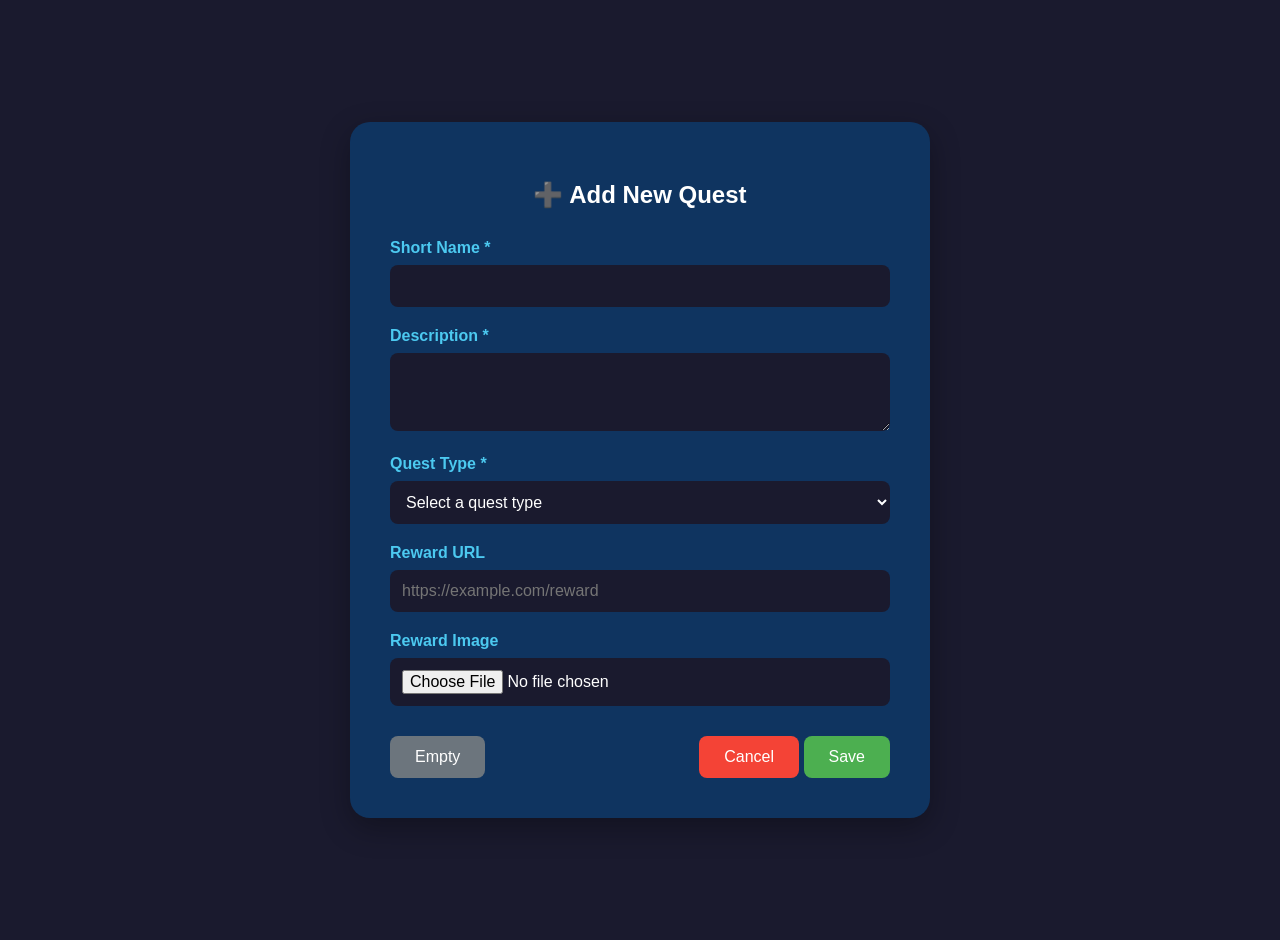
<file: templates/add_quest.html>
<!DOCTYPE html>
<html lang="en">
<head>
    <meta charset="UTF-8">
    <meta name="viewport" content="width=device-width, initial-scale=1.0">
    <title>Add New Quest</title>
    <style>
        body {
            display: flex;
            justify-content: center;
            align-items: center;
            min-height: 100vh;
            margin: 0;
            background-color: #1a1a2e;
            font-family: Arial, sans-serif;
            padding: 20px;
        }
        
        .quest-form-container {
            background-color: #0f3460;
            border-radius: 20px;
            padding: 40px;
            width: 500px;
            box-shadow: 0 10px 30px rgba(0, 0, 0, 0.3);
        }
        
        .quest-form-container h2 {
            color: white;
            text-align: center;
            margin-bottom: 30px;
        }
        
        .form-group {
            margin-bottom: 20px;
        }
        
        .form-group label {
            display: block;
            color: #4cc9f0;
            margin-bottom: 8px;
            font-weight: bold;
        }
        
        .form-group input,
        .form-group textarea,
        .form-group select {
            width: 100%;
            padding: 12px;
            border: none;
            border-radius: 8px;
            background: #1a1a2e;
            color: white;
            font-size: 1rem;
            box-sizing: border-box;
        }
        
        .form-group input:focus,
        .form-group textarea:focus,
        .form-group select:focus {
            outline: 2px solid #4cc9f0;
        }
        
        .conditional-fields {
            background: rgba(76, 201, 240, 0.1);
            border-radius: 10px;
            padding: 15px;
            margin-top: 15px;
        }
        
        .form-actions {
            display: flex;
            justify-content: space-between;
            margin-top: 30px;
        }
        
        .btn {
            padding: 12px 25px;
            font-size: 1rem;
            border: none;
            border-radius: 8px;
            cursor: pointer;
            transition: background-color 0.3s;
        }
        
        .btn-save {
            background-color: #4CAF50;
            color: white;
        }
        
        .btn-empty {
            background-color: #6c757d;
            color: white;
        }
        
        .btn-cancel {
            background-color: #F44336;
            color: white;
        }
        
        .error-message {
            color: #f72585;
            font-size: 0.9rem;
            margin-top: 5px;
            display: none;
        }
    </style>
</head>
<body>
    <div class="quest-form-container">
        <h2>➕ Add New Quest</h2>
        <form id="quest-form">
            <div class="form-group">
                <label for="short-name">Short Name *</label>
                <input type="text" id="short-name" name="short_name" required>
                <div class="error-message" id="short-name-error">Short name is required</div>
            </div>
            
            <div class="form-group">
                <label for="description">Description *</label>
                <textarea id="description" name="description" rows="3" required></textarea>
                <div class="error-message" id="description-error">Description is required</div>
            </div>
            
            <div class="form-group">
                <label for="quest-type">Quest Type *</label>
                <select id="quest-type" name="quest_type" required>
                    <option value="">Select a quest type</option>
                    <option value="stack">Stack</option>
                    <option value="duration">Duration</option>
                    <option value="complete">Complete</option>
                </select>
                <div class="error-message" id="quest-type-error">Quest type is required</div>
            </div>
            
            <div class="conditional-fields" id="stack-fields" style="display: none;">
                <div class="form-group">
                    <label for="duration-days">Duration (days) *</label>
                    <input type="number" id="duration-days" name="duration_days" min="1" value="7">
                </div>
                
                <div class="form-group">
                    <label for="min-time">Minimum Time Per Day (minutes) *</label>
                    <input type="number" id="min-time" name="min_time" min="15" value="15" step="15">
                </div>
            </div>
            
            <div class="conditional-fields" id="duration-fields" style="display: none;">
                <div class="form-group">
                    <label for="total-hours">Total Duration (hours) *</label>
                    <input type="number" id="total-hours" name="total_hours" min="0.5" step="0.5" value="1">
                </div>
            </div>
            
            <div class="conditional-fields" id="complete-fields" style="display: none;">
                <div class="form-group">
                    <label for="result">Expected Result *</label>
                    <textarea id="result" name="result" rows="2"></textarea>
                </div>
            </div>
            
            <div class="form-group">
                <label for="reward-url">Reward URL</label>
                <input type="url" id="reward-url" name="reward_url" placeholder="https://example.com/reward">
            </div>
            
            <div class="form-group">
                <label for="reward-image">Reward Image</label>
                <input type="file" id="reward-image" name="reward_image" accept="image/*">
            </div>
            
            <div class="form-actions">
                <button type="button" class="btn btn-empty" id="btn-empty">Empty</button>
                <div>
                    <button type="button" class="btn btn-cancel" id="btn-cancel">Cancel</button>
                    <button type="submit" class="btn btn-save" id="btn-save">Save</button>
                </div>
            </div>
        </form>
    </div>

    <script>
        // Show/hide conditional fields based on quest type
        const questTypeSelect = document.getElementById('quest-type');
        const stackFields = document.getElementById('stack-fields');
        const durationFields = document.getElementById('duration-fields');
        const completeFields = document.getElementById('complete-fields');
        
        // Submit quest function
        async function submitQuest() {
            const formData = new FormData(document.getElementById('quest-form'));
            const questData = {
                short_name: formData.get('short_name'),
                description: formData.get('description'),
                quest_type: formData.get('quest_type')
            };
            
            // Add type-specific fields
            if (questData.quest_type === 'stack') {
                questData.stack_duration_days = parseInt(formData.get('duration_days')) || 7;
                questData.stack_min_time_per_day = parseInt(formData.get('min_time')) || 15;
            } else if (questData.quest_type === 'duration') {
                questData.duration_hours = parseFloat(formData.get('total_hours')) || 1;
            } else if (questData.quest_type === 'complete') {
                questData.complete_result = formData.get('result') || '';
            }
            
            // Add reward URL if provided
            if (formData.get('reward_url')) {
                questData.reward_url = formData.get('reward_url');
            }
            
            try {
                const response = await fetch('/api/quests', {
                    method: 'POST',
                    headers: {
                        'Content-Type': 'application/json'
                    },
                    body: JSON.stringify(questData)
                });
                
                const result = await response.json();
                
                if (result.success) {
                    alert('Quest saved successfully! 🎉');
                    window.location.href = '/'; // Redirect to main page
                } else {
                    alert('Error saving quest: ' + (result.error || 'Unknown error'));
                }
            } catch (error) {
                console.error('Error submitting quest:', error);
                alert('Error submitting quest. Please try again.');
            }
        }
        
        questTypeSelect.addEventListener('change', function() {
            stackFields.style.display = 'none';
            durationFields.style.display = 'none';
            completeFields.style.display = 'none';
            
            if (this.value === 'stack') {
                stackFields.style.display = 'block';
            } else if (this.value === 'duration') {
                durationFields.style.display = 'block';
            } else if (this.value === 'complete') {
                completeFields.style.display = 'block';
            }
        });
        
        // Form validation
        const form = document.getElementById('quest-form');
        const errorMessages = document.querySelectorAll('.error-message');
        
        form.addEventListener('submit', function(e) {
            e.preventDefault();
            
            // Reset error messages
            errorMessages.forEach(msg => msg.style.display = 'none');
            
            // Validate required fields
            let isValid = true;
            
            if (!document.getElementById('short-name').value) {
                document.getElementById('short-name-error').style.display = 'block';
                isValid = false;
            }
            
            if (!document.getElementById('description').value) {
                document.getElementById('description-error').style.display = 'block';
                isValid = false;
            }
            
            if (!questTypeSelect.value) {
                document.getElementById('quest-type-error').style.display = 'block';
                isValid = false;
            }
            
            // Validate conditional fields
            if (questTypeSelect.value === 'stack') {
                if (!document.getElementById('duration-days').value || 
                    !document.getElementById('min-time').value) {
                    isValid = false;
                }
            } else if (questTypeSelect.value === 'duration') {
                if (!document.getElementById('total-hours').value) {
                    isValid = false;
                }
            } else if (questTypeSelect.value === 'complete') {
                if (!document.getElementById('result').value) {
                    isValid = false;
                }
            }
            
            if (isValid) {
                // Form is valid, submit to server
                submitQuest();
            }
        });
        
        // Empty button
        document.getElementById('btn-empty').addEventListener('click', function() {
            form.reset();
            stackFields.style.display = 'none';
            durationFields.style.display = 'none';
            completeFields.style.display = 'none';
            errorMessages.forEach(msg => msg.style.display = 'none');
        });
        
        // Cancel button
        document.getElementById('btn-cancel').addEventListener('click', function() {
            if (confirm('Are you sure you want to cancel? All changes will be lost.')) {
                window.location.href = '/';
            }
        });
    </script>
</body>
</html>
</file>
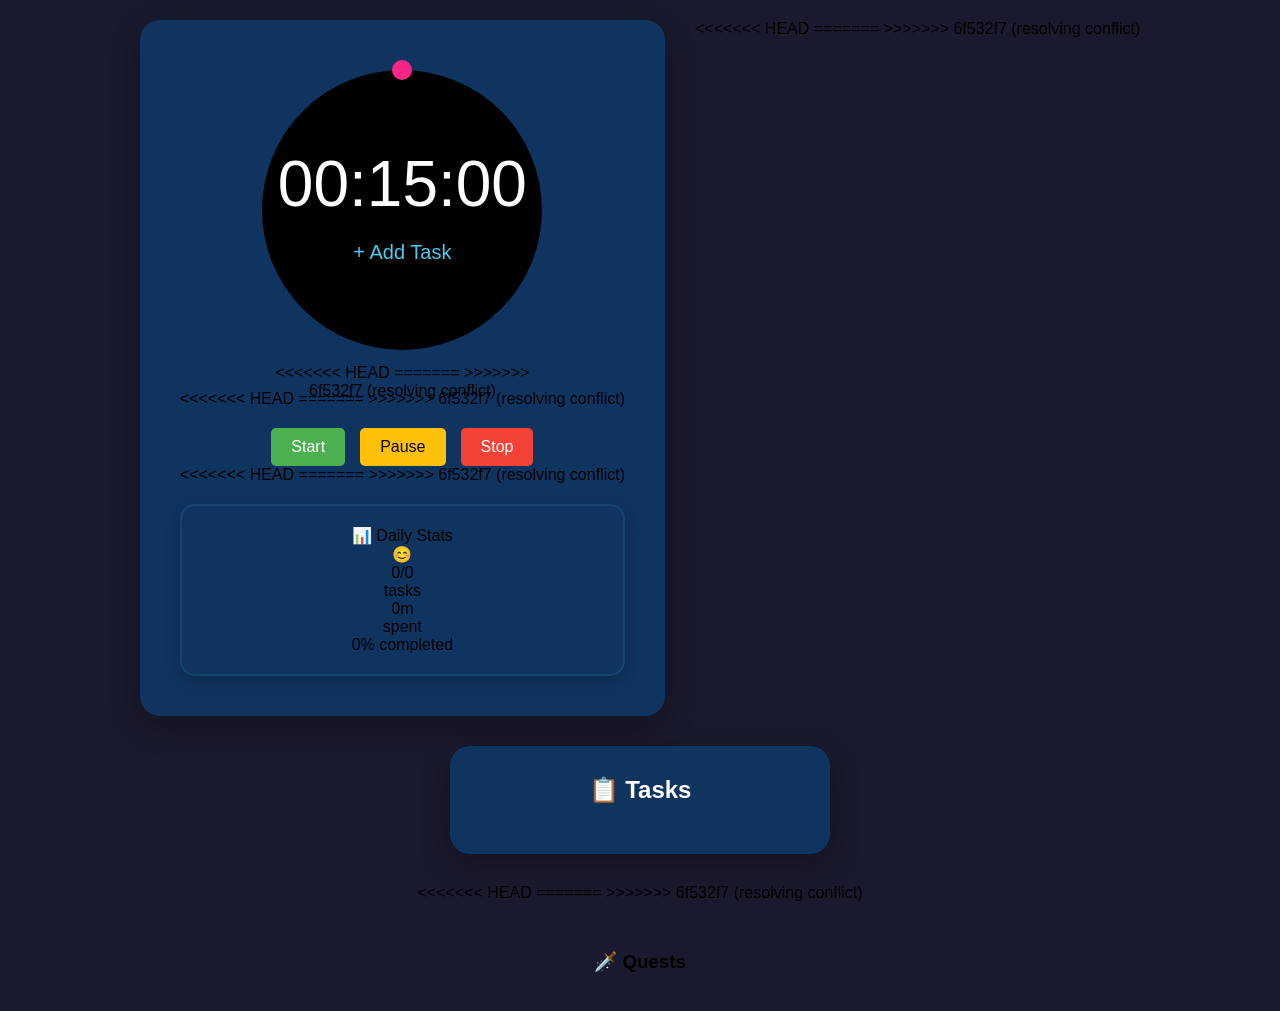
<file: templates/countdown.html>
<!DOCTYPE html>
<html lang="en">
<head>
    <meta charset="UTF-8">
    <meta name="viewport" content="width=device-width, initial-scale=1.0">
    <title>Smart Wish Tracker</title>
    <style>
        body {
            display: flex;
            justify-content: center;
            align-items: center;
            min-height: 100vh;
            margin: 0;
            background-color: #1a1a2e;
            font-family: Arial, sans-serif;
            padding: 20px;
<<<<<<< HEAD
=======
        }
        
        .main-container {
            display: flex;
            flex-direction: column;
            align-items: center;
            gap: 30px;
            width: 100%;
            max-width: 1200px;
        }
        
        .top-row {
            display: flex;
            justify-content: center;
            align-items: flex-start;
            gap: 30px;
            flex-wrap: wrap;
            width: 100%;
        }
        
        .timer-section {
            display: flex;
            flex-direction: column;
            align-items: center;
>>>>>>> 6f532f7 (resolving conflict)
        }

        .main-container {
            display: flex;
            flex-direction: column;
            align-items: center;
            gap: 30px;
            width: 100%;
            max-width: 1200px;
        }

        .top-row {
            display: flex;
            justify-content: center;
            align-items: flex-start;
            gap: 30px;
            flex-wrap: wrap;
            width: 100%;
        }

        .timer-section {
            display: flex;
            flex-direction: column;
            align-items: center;
        }

        .timer-container {
            text-align: center;
            background-color: #0f3460;
            padding: 40px;
            border-radius: 20px;
            box-shadow: 0 10px 30px rgba(0, 0, 0, 0.3);
            display: flex;
            flex-direction: column;
            justify-content: space-between;
            min-height: 487px;
<<<<<<< HEAD
=======
        }
        
        .task-panel {
            background-color: #0f3460;
            padding: 30px;
            border-radius: 20px;
            width: 320px;
            box-shadow: 0 10px 30px rgba(0, 0, 0, 0.3);
        }
        
        .task-panel h3 {
            color: white;
            margin: 0 0 20px 0;
            font-size: 1.5rem;
            text-align: center;
>>>>>>> 6f532f7 (resolving conflict)
        }

        .task-panel {
            background-color: #0f3460;
            padding: 30px;
            border-radius: 20px;
            width: 320px;
            box-shadow: 0 10px 30px rgba(0, 0, 0, 0.3);
        }

        .task-panel h3 {
            color: white;
            margin: 0 0 20px 0;
            font-size: 1.5rem;
            text-align: center;
        }

        .clock {
            font-size: 4rem;
            color: white;
            margin-bottom: 10px;
            cursor: pointer;
        }

        .task-container {
            position: relative;
            margin: 10px 0;
        }

        .task-name {
            font-size: 1.25rem;
            color: white;
            cursor: pointer;
        }

        .add-task {
            font-size: 1.25rem;
            color: #4cc9f0;
            cursor: pointer;
        }

        .controls {
            display: flex;
            justify-content: center;
            gap: 15px;
            margin-top: 20px;
        }

        button {
            padding: 10px 20px;
            font-size: 1rem;
            border: none;
            border-radius: 5px;
            cursor: pointer;
            transition: background-color 0.3s;
        }

        #start-btn {
            background-color: #4CAF50;
            color: white;
        }

        #pause-btn {
            background-color: #FFC107;
            color: black;
        }

        #stop-btn {
            background-color: #F44336;
            color: white;
        }

        .progress-container {
            position: relative;
            width: 300px;
            height: 300px;
            margin: 0 auto 30px;
        }

        .circle-content {
            position: absolute;
            top: 0;
            left: 0;
            width: 100%;
            height: 100%;
            display: flex;
            flex-direction: column;
            justify-content: center;
            align-items: center;
            text-align: center;
        }
<<<<<<< HEAD

=======
        
>>>>>>> 6f532f7 (resolving conflict)
        .progress-circle {
            fill: none;
            stroke: rgba(76, 201, 240, 0.3);
            stroke-width: 8;
            stroke-dasharray: 879.2;
            stroke-dashoffset: 0;
        }

        .progress-arc {
            fill: none;
            stroke: #4cc9f0;
            stroke-width: 8;
            stroke-dasharray: 879.2;
            stroke-dashoffset: 879.2;
            transform: rotate(-90deg);
            transform-origin: center;
        }

        .progress-point {
            fill: #f72585;
            r: 10;
            transition: transform 0.5s linear;
        }
<<<<<<< HEAD

=======
        
>>>>>>> 6f532f7 (resolving conflict)
        /* Task Panel Styles */
        .task-slots {
            display: flex;
            flex-direction: column;
            gap: 10px;
            flex: 1;
        }
<<<<<<< HEAD

=======
        
>>>>>>> 6f532f7 (resolving conflict)
        .task-slot {
            background: rgba(76, 201, 240, 0.1);
            border: 2px dashed #4cc9f0;
            border-radius: 10px;
            padding: 15px;
            transition: all 0.3s ease;
            min-height: 50px;
            display: flex;
            align-items: center;
            justify-content: space-between;
        }
<<<<<<< HEAD

=======
        
>>>>>>> 6f532f7 (resolving conflict)
        .task-slot.filled {
            background: rgba(76, 201, 240, 0.2);
            border: 2px solid #4cc9f0;
        }
<<<<<<< HEAD

=======
        
>>>>>>> 6f532f7 (resolving conflict)
        .task-slot.empty {
            justify-content: center;
            cursor: pointer;
        }
<<<<<<< HEAD

        .task-slot.empty:hover {
            background: rgba(76, 201, 240, 0.2);
        }

=======
        
        .task-slot.empty:hover {
            background: rgba(76, 201, 240, 0.2);
        }
        
>>>>>>> 6f532f7 (resolving conflict)
        .task-content {
            display: flex;
            align-items: center;
            justify-content: space-between;
            width: 100%;
        }
<<<<<<< HEAD

=======
        
>>>>>>> 6f532f7 (resolving conflict)
        .task-text {
            color: white;
            font-size: 1rem;
            flex: 1;
            text-align: left;
        }
<<<<<<< HEAD

=======
        
>>>>>>> 6f532f7 (resolving conflict)
        .task-actions {
            display: flex;
            gap: 5px;
        }
<<<<<<< HEAD

=======
        
>>>>>>> 6f532f7 (resolving conflict)
        .task-actions button {
            background: none;
            border: none;
            font-size: 1.2rem;
            cursor: pointer;
            padding: 5px;
            border-radius: 3px;
            transition: background 0.2s;
        }
<<<<<<< HEAD

        .task-actions button:hover {
            background: rgba(76, 201, 240, 0.3);
        }

=======
        
        .task-actions button:hover {
            background: rgba(76, 201, 240, 0.3);
        }
        
>>>>>>> 6f532f7 (resolving conflict)
        .add-task-slot {
            display: flex;
            align-items: center;
            justify-content: center;
            gap: 8px;
            color: #4cc9f0;
            font-size: 1rem;
        }
<<<<<<< HEAD

        .add-icon {
            font-size: 1.2rem;
        }

=======
        
        .add-icon {
            font-size: 1.2rem;
        }
        
>>>>>>> 6f532f7 (resolving conflict)
        /* Input Styles */
        .task-input-container {
            position: relative;
            width: 100%;
        }
<<<<<<< HEAD

=======
        
>>>>>>> 6f532f7 (resolving conflict)
        .task-input {
            width: 100%;
            padding: 10px;
            border: none;
            border-radius: 5px;
            background: #1a1a2e;
            color: white;
            font-size: 1rem;
            box-sizing: border-box;
        }
<<<<<<< HEAD

        .task-input:focus {
            outline: 2px solid #4cc9f0;
        }

=======
        
        .task-input:focus {
            outline: 2px solid #4cc9f0;
        }
        
>>>>>>> 6f532f7 (resolving conflict)
        .autocomplete-dropdown {
            position: absolute;
            top: 100%;
            left: 0;
            right: 0;
            background: #0f3460;
            border: 1px solid #4cc9f0;
            border-radius: 5px;
            max-height: 150px;
            overflow-y: auto;
            z-index: 1000;
            display: none;
        }
<<<<<<< HEAD

=======
        
>>>>>>> 6f532f7 (resolving conflict)
        .autocomplete-item {
            padding: 10px;
            cursor: pointer;
            color: white;
            border-bottom: 1px solid rgba(76, 201, 240, 0.2);
        }
<<<<<<< HEAD

        .autocomplete-item:last-child {
            border-bottom: none;
        }

=======
        
        .autocomplete-item:last-child {
            border-bottom: none;
        }
        
>>>>>>> 6f532f7 (resolving conflict)
        .autocomplete-item:hover,
        .autocomplete-item.selected {
            background: rgba(76, 201, 240, 0.3);
        }
<<<<<<< HEAD

=======
        
>>>>>>> 6f532f7 (resolving conflict)
        .input-actions {
            display: flex;
            gap: 10px;
            margin-top: 10px;
        }
<<<<<<< HEAD

=======
        
>>>>>>> 6f532f7 (resolving conflict)
        .input-actions button {
            padding: 8px 15px;
            font-size: 0.9rem;
        }
<<<<<<< HEAD

=======
        
>>>>>>> 6f532f7 (resolving conflict)
        .save-btn {
            background-color: #4CAF50;
            color: white;
        }
<<<<<<< HEAD

=======
        
>>>>>>> 6f532f7 (resolving conflict)
        .cancel-btn {
            background-color: #6c757d;
            color: white;
        }
<<<<<<< HEAD

=======
        
>>>>>>> 6f532f7 (resolving conflict)
        /* Task Statistics Styles */
        .task-stats {
            margin: 5px 0;
            font-size: 0.8em;
        }
<<<<<<< HEAD

=======
        
>>>>>>> 6f532f7 (resolving conflict)
        .stats-line {
            display: flex;
            justify-content: space-between;
            color: #666;
        }
<<<<<<< HEAD

        .success-rate, .total-time {
            font-weight: 500;
        }

        .success-rate {
            color: #28a745;
        }

        .total-time {
            color: #6f42c1;
        }

=======
        
        .success-rate, .total-time {
            font-weight: 500;
        }
        
        .success-rate {
            color: #28a745;
        }
        
        .total-time {
            color: #6f42c1;
        }
        
>>>>>>> 6f532f7 (resolving conflict)
        /* Statistics Modal Styles */
        .stats-modal {
            position: fixed;
            top: 0;
            left: 0;
            width: 100%;
            height: 100%;
            background-color: rgba(0, 0, 0, 0.8);
            display: flex;
            justify-content: center;
            align-items: center;
            z-index: 1000;
        }
<<<<<<< HEAD

=======
        
>>>>>>> 6f532f7 (resolving conflict)
        .stats-modal-content {
            background: #2a2a2e;
            border-radius: 15px;
            width: 90%;
            max-width: 600px;
            max-height: 80vh;
            overflow-y: auto;
            box-shadow: 0 10px 30px rgba(0, 0, 0, 0.5);
        }
<<<<<<< HEAD

=======
        
>>>>>>> 6f532f7 (resolving conflict)
        .stats-modal-header {
            display: flex;
            justify-content: space-between;
            align-items: center;
            padding: 20px;
            border-bottom: 1px solid #444;
        }
<<<<<<< HEAD

=======
        
>>>>>>> 6f532f7 (resolving conflict)
        .stats-modal-header h2 {
            margin: 0;
            color: #fff;
            font-size: 1.5em;
        }
<<<<<<< HEAD

=======
        
>>>>>>> 6f532f7 (resolving conflict)
        .modal-close {
            background: none;
            border: none;
            color: #fff;
            font-size: 2em;
            cursor: pointer;
            padding: 0;
            width: 30px;
            height: 30px;
            display: flex;
            align-items: center;
            justify-content: center;
        }
<<<<<<< HEAD

        .modal-close:hover {
            color: #dc3545;
        }

        .stats-modal-body {
            padding: 20px;
        }

=======
        
        .modal-close:hover {
            color: #dc3545;
        }
        
        .stats-modal-body {
            padding: 20px;
        }
        
>>>>>>> 6f532f7 (resolving conflict)
        .stats-overview {
            display: grid;
            grid-template-columns: repeat(auto-fit, minmax(100px, 1fr));
            gap: 15px;
            margin-bottom: 30px;
        }
<<<<<<< HEAD

=======
        
>>>>>>> 6f532f7 (resolving conflict)
        .stat-card {
            background: #3a3a3e;
            border-radius: 10px;
            padding: 15px;
            text-align: center;
            border: 1px solid #444;
        }
<<<<<<< HEAD

=======
        
>>>>>>> 6f532f7 (resolving conflict)
        .stat-value {
            font-size: 1.5em;
            font-weight: bold;
            color: #fff;
            margin-bottom: 5px;
        }
<<<<<<< HEAD

=======
        
>>>>>>> 6f532f7 (resolving conflict)
        .stat-label {
            color: #888;
            font-size: 0.9em;
        }
<<<<<<< HEAD

=======
        
>>>>>>> 6f532f7 (resolving conflict)
        .recent-sessions h3 {
            color: #fff;
            margin-bottom: 15px;
            font-size: 1.2em;
        }
<<<<<<< HEAD

=======
        
>>>>>>> 6f532f7 (resolving conflict)
        .session-list {
            max-height: 200px;
            overflow-y: auto;
        }
<<<<<<< HEAD

=======
        
>>>>>>> 6f532f7 (resolving conflict)
        .session-item {
            display: flex;
            justify-content: space-between;
            align-items: center;
            padding: 10px;
            margin-bottom: 8px;
            background: #3a3a3e;
            border-radius: 8px;
            border-left: 4px solid #666;
        }
<<<<<<< HEAD

        .session-item.completed {
            border-left-color: #28a745;
        }

        .session-item.stopped {
            border-left-color: #dc3545;
        }

=======
        
        .session-item.completed {
            border-left-color: #28a745;
        }
        
        .session-item.stopped {
            border-left-color: #dc3545;
        }
        
>>>>>>> 6f532f7 (resolving conflict)
        .session-info {
            display: flex;
            align-items: center;
            gap: 10px;
        }
<<<<<<< HEAD

        .session-status {
            font-size: 1.2em;
        }

=======
        
        .session-status {
            font-size: 1.2em;
        }
        
>>>>>>> 6f532f7 (resolving conflict)
        .session-date, .session-time {
            color: #888;
            font-size: 0.9em;
        }
<<<<<<< HEAD

=======
        
>>>>>>> 6f532f7 (resolving conflict)
        .session-duration {
            font-weight: bold;
            color: #fff;
        }
<<<<<<< HEAD

=======
        
>>>>>>> 6f532f7 (resolving conflict)
        .stats-actions {
            margin-top: 20px;
            display: flex;
            gap: 10px;
            justify-content: center;
        }
<<<<<<< HEAD

=======
        
>>>>>>> 6f532f7 (resolving conflict)
        .stats-actions button {
            background: #6f42c1;
            color: white;
            border: none;
            padding: 10px 20px;
            border-radius: 8px;
            cursor: pointer;
            font-size: 0.9em;
        }
<<<<<<< HEAD

        .stats-actions button:hover {
            background: #5a2d91;
        }

        .stats-actions button:last-child {
            background: #dc3545;
        }

=======
        
        .stats-actions button:hover {
            background: #5a2d91;
        }
        
        .stats-actions button:last-child {
            background: #dc3545;
        }
        
>>>>>>> 6f532f7 (resolving conflict)
        .stats-actions button:last-child:hover {
            background: #c82333;
        }

        /* Daily Statistics Styles */
        .daily-stats-container {
            background-color: #0f3460;
            border-radius: 15px;
            padding: 20px;
            margin-top: 20px;
            box-shadow: 0 5px 15px rgba(0, 0, 0, 0.2);
            border: 2px solid rgba(76, 201, 240, 0.1);
        }
<<<<<<< HEAD

=======
        
>>>>>>> 6f532f7 (resolving conflict)
        .daily-stats-header {
            color: white;
            font-size: 0.9em;
            margin-bottom: 15px;
            text-align: center;
            font-weight: 500;
        }
<<<<<<< HEAD

=======
        
>>>>>>> 6f532f7 (resolving conflict)
        .daily-stats-grid {
            display: grid;
            grid-template-columns: 1fr 1fr 1fr;
            gap: 15px;
            margin-bottom: 15px;
            text-align: center;
        }
<<<<<<< HEAD

=======
        
>>>>>>> 6f532f7 (resolving conflict)
        .mood-indicator {
            font-size: 1.8em;
            display: flex;
            align-items: center;
            justify-content: center;
            transition: transform 0.3s ease;
        }
<<<<<<< HEAD

        .mood-indicator:hover {
            transform: scale(1.1);
        }

=======
        
        .mood-indicator:hover {
            transform: scale(1.1);
        }
        
>>>>>>> 6f532f7 (resolving conflict)
        .tasks-metric, .time-metric {
            display: flex;
            flex-direction: column;
            align-items: center;
            gap: 4px;
        }
<<<<<<< HEAD

=======
        
>>>>>>> 6f532f7 (resolving conflict)
        .metric-value {
            color: white;
            font-size: 1.1em;
            font-weight: bold;
            line-height: 1;
        }
<<<<<<< HEAD

=======
        
>>>>>>> 6f532f7 (resolving conflict)
        .metric-label {
            color: #4cc9f0;
            font-size: 0.8em;
            text-transform: lowercase;
        }
<<<<<<< HEAD

=======
        
>>>>>>> 6f532f7 (resolving conflict)
        .completion-bar {
            text-align: center;
            padding: 8px;
            background: rgba(76, 201, 240, 0.1);
            border-radius: 8px;
            border: 1px solid rgba(76, 201, 240, 0.2);
        }
<<<<<<< HEAD

=======
        
>>>>>>> 6f532f7 (resolving conflict)
        .completion-bar span {
            color: white;
            font-size: 0.85em;
            font-weight: 500;
        }
<<<<<<< HEAD

=======
        
>>>>>>> 6f532f7 (resolving conflict)
        /* Completion percentage color coding */
        .completion-bar.high-completion span {
            color: #4CAF50;
        }
<<<<<<< HEAD

        .completion-bar.medium-completion span {
            color: #FFC107;
        }

        .completion-bar.low-completion span {
            color: #F44336;
        }

=======
        
        .completion-bar.medium-completion span {
            color: #FFC107;
        }
        
        .completion-bar.low-completion span {
            color: #F44336;
        }
        
>>>>>>> 6f532f7 (resolving conflict)
        /* Loading state */
        .daily-stats-container.loading {
            opacity: 0.6;
        }
<<<<<<< HEAD

=======
        
>>>>>>> 6f532f7 (resolving conflict)
        .daily-stats-container.loading .metric-value {
            color: #888;
        }

        @media (max-width: 768px) {
            .main-container {
                flex-direction: column;
                align-items: center;
            }
<<<<<<< HEAD

=======
            
>>>>>>> 6f532f7 (resolving conflict)
            .top-row {
                flex-direction: column;
                align-items: center;
            }
<<<<<<< HEAD

=======
            
>>>>>>> 6f532f7 (resolving conflict)
            .timer-container {
                width: 280px;
                margin-bottom: 20px;
                min-height: auto;
            }
<<<<<<< HEAD

=======
            
>>>>>>> 6f532f7 (resolving conflict)
            .task-panel {
                width: 280px;
                min-height: auto;
            }
<<<<<<< HEAD

=======
            
>>>>>>> 6f532f7 (resolving conflict)
            .quest-block {
                width: 280px;
                max-width: 280px;
                padding: 20px;
            }
<<<<<<< HEAD

=======
            
>>>>>>> 6f532f7 (resolving conflict)
            .stats-modal-content {
                width: 95%;
                margin: 10px;
            }
<<<<<<< HEAD

            .stats-overview {
                grid-template-columns: repeat(2, 1fr);
            }

=======
            
            .stats-overview {
                grid-template-columns: repeat(2, 1fr);
            }
            
>>>>>>> 6f532f7 (resolving conflict)
            .daily-stats-container {
                width: 280px;
                padding: 15px;
            }
<<<<<<< HEAD

            .daily-stats-grid {
                gap: 10px;
            }

=======
            
            .daily-stats-grid {
                gap: 10px;
            }
            
>>>>>>> 6f532f7 (resolving conflict)
            .mood-indicator {
                font-size: 1.5em;
            }
        }
<<<<<<< HEAD

=======
        
>>>>>>> 6f532f7 (resolving conflict)
        /* Quest Block Styles */
        .quest-block {
          width: 100%;
          max-width: 730px; /* Combined width of timer-section (380px) + task-panel (320px) + gap (30px) */
          background-color: #0f3460;
          border-radius: 20px;
          padding: 30px;
          box-shadow: 0 10px 30px rgba(0, 0, 0, 0.3);
        }
<<<<<<< HEAD

=======
        
>>>>>>> 6f532f7 (resolving conflict)
        .quest-block h3 {
          color: white;
          margin: 0 0 20px 0;
          font-size: 1.5rem;
          text-align: center;
        }
<<<<<<< HEAD

=======
        
>>>>>>> 6f532f7 (resolving conflict)
        .quest-slots-container {
          max-height: 300px;
          overflow-y: auto;
          padding-right: 5px;
        }
<<<<<<< HEAD

=======
        
>>>>>>> 6f532f7 (resolving conflict)
        .quest-slots {
          display: flex;
          flex-direction: column;
          gap: 15px;
        }
<<<<<<< HEAD

=======
        
>>>>>>> 6f532f7 (resolving conflict)
        .quest-slot {
          background: rgba(76, 201, 240, 0.1);
          border: 2px dashed #4cc9f0;
          border-radius: 10px;
          padding: 20px;
          transition: all 0.3s ease;
          min-height: 80px;
          display: flex;
          align-items: center;
          justify-content: center;
        }
<<<<<<< HEAD

=======
        
>>>>>>> 6f532f7 (resolving conflict)
        .quest-slot.filled {
          background: rgba(76, 201, 240, 0.2);
          border: 2px solid #4cc9f0;
          justify-content: space-between;
        }
<<<<<<< HEAD

        .quest-slot.empty {
          cursor: pointer;
        }

        .quest-slot.empty:hover {
          background: rgba(76, 201, 240, 0.2);
        }

=======
        
        .quest-slot.empty {
          cursor: pointer;
        }
        
        .quest-slot.empty:hover {
          background: rgba(76, 201, 240, 0.2);
        }
        
>>>>>>> 6f532f7 (resolving conflict)
        .quest-slot.active {
          background: rgba(247, 37, 133, 0.2);
          border: 2px solid #f72585;
          box-shadow: 0 0 20px rgba(247, 37, 133, 0.3);
        }
<<<<<<< HEAD

=======
        
>>>>>>> 6f532f7 (resolving conflict)
        .quest-slot.active .quest-text {
          color: #f72585;
          font-weight: bold;
        }
<<<<<<< HEAD

=======
        
>>>>>>> 6f532f7 (resolving conflict)
        .quest-content {
          display: flex;
          align-items: center;
          justify-content: space-between;
          width: 100%;
        }
<<<<<<< HEAD

=======
        
>>>>>>> 6f532f7 (resolving conflict)
        .quest-text {
          color: white;
          font-size: 1.1rem;
          flex: 1;
          text-align: left;
        }
<<<<<<< HEAD

=======
        
>>>>>>> 6f532f7 (resolving conflict)
        .quest-actions {
          display: flex;
          gap: 10px;
        }
<<<<<<< HEAD

=======
        
>>>>>>> 6f532f7 (resolving conflict)
        .quest-actions button {
          background: none;
          border: none;
          font-size: 1.3rem;
          cursor: pointer;
          padding: 5px;
          border-radius: 3px;
          transition: background 0.2s;
        }
<<<<<<< HEAD

        .quest-actions button:hover {
          background: rgba(76, 201, 240, 0.3);
        }

=======
        
        .quest-actions button:hover {
          background: rgba(76, 201, 240, 0.3);
        }
        
>>>>>>> 6f532f7 (resolving conflict)
        .add-quest-slot {
          display: flex;
          align-items: center;
          justify-content: center;
          gap: 10px;
          color: #4cc9f0;
          font-size: 1.1rem;
        }
<<<<<<< HEAD

=======
        
>>>>>>> 6f532f7 (resolving conflict)
        .progress-bar {
          height: 10px;
          background: rgba(255, 255, 255, 0.1);
          border-radius: 5px;
          overflow: hidden;
          margin: 10px 0;
        }
<<<<<<< HEAD

=======
        
>>>>>>> 6f532f7 (resolving conflict)
        .progress-fill {
          height: 100%;
          background: #4cc9f0;
          width: 0%;
          transition: width 0.3s ease;
        }
    </style>
</head>
<body>
    <div class="main-container">
        <div class="top-row">
            <div class="timer-section">
                <div class="timer-container">
                    <div class="progress-container">
                        <svg class="progress-ring" width="300" height="300">
                            <circle class="progress-circle" cx="150" cy="150" r="140"></circle>
                            <circle class="progress-arc" cx="150" cy="150" r="140"></circle>
                            <circle class="progress-point" cx="150" cy="10" r="10"></circle>
                        </svg>
<<<<<<< HEAD

=======
                        
>>>>>>> 6f532f7 (resolving conflict)
                        <!-- Timer and task centered inside circle -->
                        <div class="circle-content">
                            <div class="clock" id="clock">00:15:00</div>
                            <div class="task-container" id="task-container">
                                <div class="add-task" id="add-task">+ Add Task</div>
                            </div>
                        </div>
                    </div>
<<<<<<< HEAD

=======
                    
>>>>>>> 6f532f7 (resolving conflict)
                    <div class="controls">
                        <button id="start-btn">Start</button>
                        <button id="pause-btn">Pause</button>
                        <button id="stop-btn">Stop</button>
                    </div>
<<<<<<< HEAD

=======
                    
>>>>>>> 6f532f7 (resolving conflict)
                    <!-- Daily Statistics Block -->
                    <div class="daily-stats-container" id="daily-stats">
                        <div class="daily-stats-header">📊 Daily Stats</div>
                        <div class="daily-stats-grid">
                            <div class="mood-indicator" id="mood-emoji">😊</div>
                            <div class="tasks-metric">
                                <div class="metric-value" id="tasks-count">0/0</div>
                                <div class="metric-label">tasks</div>
                            </div>
                            <div class="time-metric">
                                <div class="metric-value" id="time-spent">0m</div>
                                <div class="metric-label">spent</div>
                            </div>
                        </div>
                        <div class="completion-bar">
                            <span id="completion-percentage">0% completed</span>
                        </div>
                    </div>
                </div>
            </div>
<<<<<<< HEAD

=======
            
>>>>>>> 6f532f7 (resolving conflict)
            <div class="task-panel">
                <h3>📋 Tasks</h3>
                <div class="task-slots" id="task-slots">
                    <!-- Task slots will be dynamically generated -->
                </div>
            </div>
        </div>
<<<<<<< HEAD

=======
        
>>>>>>> 6f532f7 (resolving conflict)
        <!-- Quest Block - Now properly inside main-container -->
        <div class="quest-block">
            <h3>🗡️ Quests</h3>
            <div class="quest-slots-container">
                <div class="quest-slots" id="quest-slots">
                    <!-- Quest slots will be dynamically loaded here -->
                </div>
            </div>
        </div>
    </div>

<script>
  // Initialize quest slots
  document.addEventListener('DOMContentLoaded', function() {
    loadQuests();
  });
<<<<<<< HEAD

  function setupQuestScroll() {
    const questContainer = document.querySelector('.quest-slots-container');
    const questSlots = document.getElementById('quest-slots');

=======
  
  function setupQuestScroll() {
    const questContainer = document.querySelector('.quest-slots-container');
    const questSlots = document.getElementById('quest-slots');
    
>>>>>>> 6f532f7 (resolving conflict)
    questContainer.addEventListener('scroll', function() {
      if (questContainer.scrollTop + questContainer.clientHeight >=
          questContainer.scrollHeight - 100) {
        loadMoreQuests();
      }
    });
  }
<<<<<<< HEAD

  function loadMoreQuests() {
    // Add 5 more empty slots when reaching bottom
    const questSlots = document.getElementById('quest-slots');

    for (let i = 0; i < 5; i++) {
      const slot = document.createElement('div');
      slot.className = 'quest-slot empty';

      const addSlot = document.createElement('div');
      addSlot.className = 'add-quest-slot';
      addSlot.onclick = () => window.location.href = '/add-quest';

      const plusIcon = document.createElement('span');
      plusIcon.className = 'add-icon';
      plusIcon.textContent = '➕';

      const addText = document.createElement('span');
      addText.className = 'add-text';
      addText.textContent = 'Add Quest';

=======
  
  function loadMoreQuests() {
    // Add 5 more empty slots when reaching bottom
    const questSlots = document.getElementById('quest-slots');
    
    for (let i = 0; i < 5; i++) {
      const slot = document.createElement('div');
      slot.className = 'quest-slot empty';
      
      const addSlot = document.createElement('div');
      addSlot.className = 'add-quest-slot';
      addSlot.onclick = () => window.location.href = '/add-quest';
      
      const plusIcon = document.createElement('span');
      plusIcon.className = 'add-icon';
      plusIcon.textContent = '➕';
      
      const addText = document.createElement('span');
      addText.className = 'add-text';
      addText.textContent = 'Add Quest';
      
>>>>>>> 6f532f7 (resolving conflict)
      addSlot.appendChild(plusIcon);
      addSlot.appendChild(addText);
      slot.appendChild(addSlot);
      questSlots.appendChild(slot);
    }
  }
    // Constants
    const MAX_TASKS = 5;
    const STORAGE_KEY = 'smart_timer_tasks';
<<<<<<< HEAD

=======
    
>>>>>>> 6f532f7 (resolving conflict)
    // DOM elements
    const clockEl = document.getElementById('clock');
    const taskContainerEl = document.getElementById('task-container');
    const startBtn = document.getElementById('start-btn');
    const pauseBtn = document.getElementById('pause-btn');
    const stopBtn = document.getElementById('stop-btn');
    const progressPoint = document.querySelector('.progress-point');
    const progressArc = document.querySelector('.progress-arc');
    const taskSlotsEl = document.getElementById('task-slots');
    const CIRCUMFERENCE = 879.2;
    const DEFAULT_SECONDS = 900;
    
    // Timer state
    let totalSeconds = DEFAULT_SECONDS;
    let timerInterval = null;
    let isRunning = false;
    let isPaused = false;
    let currentTask = '';
    
    // Task management state
    let tasks = [];
    let autocompleteCache = [];
    let currentEditingSlot = -1;
    let selectedSuggestionIndex = -1;

<<<<<<< HEAD
    // Task management state
    let tasks = [];
    let autocompleteCache = [];
    let currentEditingSlot = -1;
    let selectedSuggestionIndex = -1;

    // Task Storage Class
    class TaskStorage {
        constructor() {
            this.useDatabase = true;
        }

        async loadTasks() {
            try {
                const response = await fetch('/api/tasks');
                const data = await response.json();
                if (data.success) {
                    localStorage.setItem(STORAGE_KEY, JSON.stringify(data.tasks));
                    return data.tasks;
                }
            } catch (error) {
                console.warn('Database unavailable, using localStorage:', error);
                this.useDatabase = false;
            }

            const stored = localStorage.getItem(STORAGE_KEY);
            return stored ? JSON.parse(stored) : [];
        }

        async saveTask(name) {
            const newTask = { name, position: tasks.length };

            // Save to localStorage immediately
            tasks.push(newTask);
            localStorage.setItem(STORAGE_KEY, JSON.stringify(tasks));

            if (this.useDatabase) {
                try {
                    const response = await fetch('/api/tasks', {
                        method: 'POST',
                        headers: { 'Content-Type': 'application/json' },
                        body: JSON.stringify({ name })
                    });
                    if (response.ok) {
                        const data = await response.json();
                        if (data.success) {
                            newTask.id = data.data.id;
                            localStorage.setItem(STORAGE_KEY, JSON.stringify(tasks));
                        }
                    }
                } catch (error) {
                    console.warn('Database save failed:', error);
                }
            }

            return newTask;
        }

        async updateTask(id, name) {
            const taskIndex = tasks.findIndex(t => t.id === id);
            if (taskIndex >= 0) {
                tasks[taskIndex].name = name;
                localStorage.setItem(STORAGE_KEY, JSON.stringify(tasks));

                if (this.useDatabase) {
                    try {
                        await fetch(`/api/tasks/${id}`, {
                            method: 'PUT',
                            headers: { 'Content-Type': 'application/json' },
                            body: JSON.stringify({ name })
                        });
                    } catch (error) {
                        console.warn('Database update failed:', error);
                    }
                }
            }
        }

        async deleteTask(id) {
            const taskIndex = tasks.findIndex(t => t.id === id);
            if (taskIndex >= 0) {
                tasks.splice(taskIndex, 1);
                // Reorder positions
                tasks.forEach((task, index) => {
                    task.position = index;
                });
                localStorage.setItem(STORAGE_KEY, JSON.stringify(tasks));

                if (this.useDatabase) {
                    try {
                        await fetch(`/api/tasks/${id}`, { method: 'DELETE' });
                    } catch (error) {
                        console.warn('Database delete failed:', error);
                    }
                }
            }
        }

=======
    // Task Storage Class
    class TaskStorage {
        constructor() {
            this.useDatabase = true;
        }
        
        async loadTasks() {
            try {
                const response = await fetch('/api/tasks');
                const data = await response.json();
                if (data.success) {
                    localStorage.setItem(STORAGE_KEY, JSON.stringify(data.tasks));
                    return data.tasks;
                }
            } catch (error) {
                console.warn('Database unavailable, using localStorage:', error);
                this.useDatabase = false;
            }
            
            const stored = localStorage.getItem(STORAGE_KEY);
            return stored ? JSON.parse(stored) : [];
        }
        
        async saveTask(name) {
            const newTask = { name, position: tasks.length };
            
            // Save to localStorage immediately
            tasks.push(newTask);
            localStorage.setItem(STORAGE_KEY, JSON.stringify(tasks));
            
            if (this.useDatabase) {
                try {
                    const response = await fetch('/api/tasks', {
                        method: 'POST',
                        headers: { 'Content-Type': 'application/json' },
                        body: JSON.stringify({ name })
                    });
                    if (response.ok) {
                        const data = await response.json();
                        if (data.success) {
                            newTask.id = data.data.id;
                            localStorage.setItem(STORAGE_KEY, JSON.stringify(tasks));
                        }
                    }
                } catch (error) {
                    console.warn('Database save failed:', error);
                }
            }
            
            return newTask;
        }
        
        async updateTask(id, name) {
            const taskIndex = tasks.findIndex(t => t.id === id);
            if (taskIndex >= 0) {
                tasks[taskIndex].name = name;
                localStorage.setItem(STORAGE_KEY, JSON.stringify(tasks));
                
                if (this.useDatabase) {
                    try {
                        await fetch(`/api/tasks/${id}`, {
                            method: 'PUT',
                            headers: { 'Content-Type': 'application/json' },
                            body: JSON.stringify({ name })
                        });
                    } catch (error) {
                        console.warn('Database update failed:', error);
                    }
                }
            }
        }
        
        async deleteTask(id) {
            const taskIndex = tasks.findIndex(t => t.id === id);
            if (taskIndex >= 0) {
                tasks.splice(taskIndex, 1);
                // Reorder positions
                tasks.forEach((task, index) => {
                    task.position = index;
                });
                localStorage.setItem(STORAGE_KEY, JSON.stringify(tasks));
                
                if (this.useDatabase) {
                    try {
                        await fetch(`/api/tasks/${id}`, { method: 'DELETE' });
                    } catch (error) {
                        console.warn('Database delete failed:', error);
                    }
                }
            }
        }

>>>>>>> 6f532f7 (resolving conflict)
        async getSuggestions(query) {
            if (this.useDatabase) {
                try {
                    const response = await fetch(`/api/tasks/suggestions?q=${encodeURIComponent(query)}`);
                    const data = await response.json();
                    return data.success ? data.suggestions : [];
                } catch (error) {
                    console.warn('Suggestions API failed:', error);
                }
            }
<<<<<<< HEAD

            // Fallback to local cache
            return autocompleteCache.filter(name =>
=======
            
            // Fallback to local cache
            return autocompleteCache.filter(name => 
>>>>>>> 6f532f7 (resolving conflict)
                name.toLowerCase().includes(query.toLowerCase())
            ).slice(0, 5);
        }
    }
<<<<<<< HEAD

    const storage = new TaskStorage();

=======
    
    const storage = new TaskStorage();
    
>>>>>>> 6f532f7 (resolving conflict)
    // Timer Session Management Class
    class TimerSession {
        constructor(taskName, creationSource = 'manual') {
            this.taskName = taskName;
            this.sessionId = this.generateSessionId();
            this.creationSource = creationSource;
            this.startTime = null;
            this.endTime = null;
            this.plannedDuration = null;
            this.actualDuration = null;
            this.status = 'inactive';
            this.dbId = null;
        }
<<<<<<< HEAD

        generateSessionId() {
            return `${Date.now()}-${Math.random().toString(36).substr(2, 9)}`;
        }

=======
        
        generateSessionId() {
            return `${Date.now()}-${Math.random().toString(36).substr(2, 9)}`;
        }
        
>>>>>>> 6f532f7 (resolving conflict)
        async start(plannedSeconds) {
            try {
                this.plannedDuration = plannedSeconds;
                this.startTime = new Date();
                this.status = 'active';
<<<<<<< HEAD

=======
                
>>>>>>> 6f532f7 (resolving conflict)
                const response = await fetch('/api/timer/start', {
                    method: 'POST',
                    headers: {'Content-Type': 'application/json'},
                    body: JSON.stringify({
                        task_name: this.taskName,
                        session_id: this.sessionId,
                        planned_duration: plannedSeconds,
                        creation_source: this.creationSource
                    })
                });
<<<<<<< HEAD

=======
                
>>>>>>> 6f532f7 (resolving conflict)
                const data = await response.json();
                if (data.success) {
                    this.dbId = data.session_id;
                    console.log(`Timer session started: ${this.taskName}`);
                    return true;
                } else {
                    console.error('Failed to start session:', data.error);
                    return false;
                }
            } catch (error) {
                console.warn('Timer session start failed, continuing offline:', error);
                return true; // Continue offline
            }
        }
<<<<<<< HEAD

=======
        
>>>>>>> 6f532f7 (resolving conflict)
        async stop() {
            try {
                this.endTime = new Date();
                this.actualDuration = Math.floor((this.endTime - this.startTime) / 1000);
                this.status = 'stopped';
<<<<<<< HEAD

=======
                
>>>>>>> 6f532f7 (resolving conflict)
                const response = await fetch('/api/timer/stop', {
                    method: 'PUT',
                    headers: {'Content-Type': 'application/json'},
                    body: JSON.stringify({
                        session_id: this.sessionId,
                        actual_duration: this.actualDuration
                    })
                });
<<<<<<< HEAD

=======
                
>>>>>>> 6f532f7 (resolving conflict)
                const data = await response.json();
                if (data.success) {
                    console.log(`Timer session stopped: ${this.taskName}, ${this.actualDuration}s`);
                } else {
                    console.error('Failed to stop session:', data.error);
                }
<<<<<<< HEAD

=======
                
>>>>>>> 6f532f7 (resolving conflict)
                return this.actualDuration;
            } catch (error) {
                console.warn('Timer session stop failed:', error);
                this.actualDuration = Math.floor((new Date() - this.startTime) / 1000);
                return this.actualDuration;
            }
        }
<<<<<<< HEAD

=======
        
>>>>>>> 6f532f7 (resolving conflict)
        async complete() {
            try {
                this.endTime = new Date();
                this.actualDuration = Math.floor((this.endTime - this.startTime) / 1000);
                this.status = 'completed';
<<<<<<< HEAD

=======
                
>>>>>>> 6f532f7 (resolving conflict)
                const response = await fetch('/api/timer/complete', {
                    method: 'PUT',
                    headers: {'Content-Type': 'application/json'},
                    body: JSON.stringify({
                        session_id: this.sessionId,
                        actual_duration: this.actualDuration
                    })
                });
<<<<<<< HEAD

=======
                
>>>>>>> 6f532f7 (resolving conflict)
                const data = await response.json();
                if (data.success) {
                    console.log(`Timer session completed: ${this.taskName}, ${this.actualDuration}s`);
                } else {
                    console.error('Failed to complete session:', data.error);
                }
<<<<<<< HEAD

=======
                
>>>>>>> 6f532f7 (resolving conflict)
                return this.actualDuration;
            } catch (error) {
                console.warn('Timer session complete failed:', error);
                this.actualDuration = Math.floor((new Date() - this.startTime) / 1000);
                return this.actualDuration;
            }
        }
    }
<<<<<<< HEAD

    // Session management state
    let currentSession = null;

=======
    
    // Session management state
    let currentSession = null;
    
>>>>>>> 6f532f7 (resolving conflict)
    // Task Statistics Class
    class TaskStatistics {
        constructor() {
            this.statsCache = new Map();
            this.cacheTimeout = 5 * 60 * 1000; // 5 minutes
        }
<<<<<<< HEAD

=======
        
>>>>>>> 6f532f7 (resolving conflict)
        async getTaskStats(taskName) {
            const cached = this.statsCache.get(taskName);
            if (cached && Date.now() - cached.timestamp < this.cacheTimeout) {
                return cached.data;
            }
<<<<<<< HEAD

            try {
                const response = await fetch(`/api/timer/stats?task=${encodeURIComponent(taskName)}`);
                const data = await response.json();

=======
            
            try {
                const response = await fetch(`/api/timer/stats?task=${encodeURIComponent(taskName)}`);
                const data = await response.json();
                
>>>>>>> 6f532f7 (resolving conflict)
                if (data.success) {
                    this.statsCache.set(taskName, {
                        data: data.stats,
                        timestamp: Date.now()
                    });
                    return data.stats;
                }
            } catch (error) {
                console.warn('Stats API failed:', error);
            }
<<<<<<< HEAD

            return null;
        }

=======
            
            return null;
        }
        
>>>>>>> 6f532f7 (resolving conflict)
        async getAllStats() {
            try {
                const response = await fetch('/api/timer/stats');
                const data = await response.json();
<<<<<<< HEAD

=======
                
>>>>>>> 6f532f7 (resolving conflict)
                if (data.success) {
                    // Update cache for all tasks
                    data.stats.forEach(stat => {
                        this.statsCache.set(stat.task_name, {
                            data: stat,
                            timestamp: Date.now()
                        });
                    });
                    return data.stats;
                }
            } catch (error) {
                console.warn('Stats API failed:', error);
            }
<<<<<<< HEAD

            return [];
        }

        clearCache() {
            this.statsCache.clear();
        }

        formatDuration(seconds) {
            const hours = Math.floor(seconds / 3600);
            const minutes = Math.floor((seconds % 3600) / 60);

=======
            
            return [];
        }
        
        clearCache() {
            this.statsCache.clear();
        }
        
        formatDuration(seconds) {
            const hours = Math.floor(seconds / 3600);
            const minutes = Math.floor((seconds % 3600) / 60);
            
>>>>>>> 6f532f7 (resolving conflict)
            if (hours > 0) {
                return `${hours}h ${minutes}m`;
            } else if (minutes > 0) {
                return `${minutes}m`;
            } else {
                return `${seconds}s`;
            }
        }
    }
<<<<<<< HEAD

=======
    
>>>>>>> 6f532f7 (resolving conflict)
    // Daily Statistics Management Class
    class DailyStats {
        constructor() {
            this.cache = null;
            this.cacheTimeout = 5 * 60 * 1000; // 5 minutes
            this.lastFetch = 0;
<<<<<<< HEAD

=======
            
>>>>>>> 6f532f7 (resolving conflict)
            // DOM elements
            this.container = document.getElementById('daily-stats');
            this.moodEmoji = document.getElementById('mood-emoji');
            this.tasksCount = document.getElementById('tasks-count');
            this.timeSpent = document.getElementById('time-spent');
            this.completionPercentage = document.getElementById('completion-percentage');
        }
<<<<<<< HEAD

        async fetchStats() {
            const now = Date.now();

=======
        
        async fetchStats() {
            const now = Date.now();
            
>>>>>>> 6f532f7 (resolving conflict)
            // Use cache if valid and recent
            if (this.cache && (now - this.lastFetch) < this.cacheTimeout) {
                return this.cache;
            }
<<<<<<< HEAD

            try {
                const response = await fetch('/api/daily-stats');
                const data = await response.json();

=======
            
            try {
                const response = await fetch('/api/daily-stats');
                const data = await response.json();
                
>>>>>>> 6f532f7 (resolving conflict)
                if (data.success) {
                    this.cache = data.stats;
                    this.lastFetch = now;
                    return this.cache;
                } else {
                    console.warn('Daily stats API failed:', data.error);
                    return this.getDefaultStats();
                }
            } catch (error) {
                console.warn('Daily stats fetch failed:', error);
                return this.getDefaultStats();
            }
        }
<<<<<<< HEAD

=======
        
>>>>>>> 6f532f7 (resolving conflict)
        getDefaultStats() {
            return {
                finished_tasks: 0,
                total_sessions: 0,
                total_time_seconds: 0,
                total_time_formatted: '0m',
                completion_percentage: 0,
                mood_emoji: '😊',
                historical_context: null
            };
        }
<<<<<<< HEAD

        async refreshStats() {
            if (!this.container) return;

            // Add loading state
            this.container.classList.add('loading');

=======
        
        async refreshStats() {
            if (!this.container) return;
            
            // Add loading state
            this.container.classList.add('loading');
            
>>>>>>> 6f532f7 (resolving conflict)
            try {
                const stats = await this.fetchStats();
                this.updateDisplay(stats);
            } catch (error) {
                console.error('Failed to refresh daily stats:', error);
                this.updateDisplay(this.getDefaultStats());
            } finally {
                this.container.classList.remove('loading');
            }
        }
<<<<<<< HEAD

        updateDisplay(stats) {
            if (!this.container) return;

=======
        
        updateDisplay(stats) {
            if (!this.container) return;
            
>>>>>>> 6f532f7 (resolving conflict)
            // Update mood emoji
            if (this.moodEmoji) {
                this.moodEmoji.textContent = stats.mood_emoji;
            }
<<<<<<< HEAD

=======
            
>>>>>>> 6f532f7 (resolving conflict)
            // Update tasks count
            if (this.tasksCount) {
                this.tasksCount.textContent = `${stats.finished_tasks}/${stats.total_sessions}`;
            }
<<<<<<< HEAD

=======
            
>>>>>>> 6f532f7 (resolving conflict)
            // Update time spent
            if (this.timeSpent) {
                this.timeSpent.textContent = stats.total_time_formatted;
            }
<<<<<<< HEAD

=======
            
>>>>>>> 6f532f7 (resolving conflict)
            // Update completion percentage
            if (this.completionPercentage) {
                const percentage = Math.round(stats.completion_percentage || 0);
                this.completionPercentage.textContent = `${percentage}% completed`;
<<<<<<< HEAD

                // Update completion bar styling
                const completionBar = this.completionPercentage.parentElement;
                completionBar.className = 'completion-bar'; // Reset classes

=======
                
                // Update completion bar styling
                const completionBar = this.completionPercentage.parentElement;
                completionBar.className = 'completion-bar'; // Reset classes
                
>>>>>>> 6f532f7 (resolving conflict)
                if (percentage >= 75) {
                    completionBar.classList.add('high-completion');
                } else if (percentage >= 50) {
                    completionBar.classList.add('medium-completion');
                } else if (percentage > 0) {
                    completionBar.classList.add('low-completion');
                }
            }
        }
<<<<<<< HEAD

=======
        
>>>>>>> 6f532f7 (resolving conflict)
        clearCache() {
            this.cache = null;
            this.lastFetch = 0;
        }
    }
<<<<<<< HEAD

    const taskStats = new TaskStatistics();
    const dailyStats = new DailyStats();

=======
    
    const taskStats = new TaskStatistics();
    const dailyStats = new DailyStats();
    
>>>>>>> 6f532f7 (resolving conflict)
    // Initialize
    async function init() {
        tasks = await storage.loadTasks();
        renderTaskSlots();
        updateClockDisplay();
        attachAddTaskListener();
<<<<<<< HEAD

        // Build autocomplete cache
        autocompleteCache = tasks.map(t => t.name);

        // Load initial daily statistics
        await dailyStats.refreshStats();
    }

    // Refresh statistics for task slots
    async function refreshTaskSlotStats() {
        const allStats = await taskStats.getAllStats();

=======
        
        // Build autocomplete cache
        autocompleteCache = tasks.map(t => t.name);
        
        // Load initial daily statistics
        await dailyStats.refreshStats();
    }
    
    // Refresh statistics for task slots
    async function refreshTaskSlotStats() {
        const allStats = await taskStats.getAllStats();
        
>>>>>>> 6f532f7 (resolving conflict)
        // Update each task slot with statistics
        const taskSlots = document.querySelectorAll('.task-slot.filled');
        taskSlots.forEach(async (slotEl, index) => {
            const task = tasks[index];
            if (!task) return;
<<<<<<< HEAD

=======
            
>>>>>>> 6f532f7 (resolving conflict)
            const stats = allStats.find(s => s.task_name === task.name);
            if (stats) {
                updateTaskSlotStats(slotEl, stats);
            }
        });
    }
<<<<<<< HEAD

=======
    
>>>>>>> 6f532f7 (resolving conflict)
    function updateTaskSlotStats(slotEl, stats) {
        let statsEl = slotEl.querySelector('.task-stats');
        if (!statsEl) {
            // Create stats element if it doesn't exist
            statsEl = document.createElement('div');
            statsEl.className = 'task-stats';
            const taskContent = slotEl.querySelector('.task-content');
            taskContent.insertBefore(statsEl, taskContent.querySelector('.task-actions'));
        }
<<<<<<< HEAD

=======
        
>>>>>>> 6f532f7 (resolving conflict)
        const successRate = stats.success_rate || 0;
        const totalTime = taskStats.formatDuration(stats.total_seconds_spent || 0);
        const attempts = stats.total_attempts || 0;
        const successes = stats.successful_runs || 0;
<<<<<<< HEAD

=======
        
>>>>>>> 6f532f7 (resolving conflict)
        statsEl.innerHTML = `
            <div class="stats-line">
                <span class="success-rate">✅ ${successes}/${attempts} sessions</span>
                <span class="total-time">⏱️ ${totalTime}</span>
            </div>
        `;
    }
<<<<<<< HEAD

    // Task slot rendering
    async function renderTaskSlots() {
        taskSlotsEl.innerHTML = '';

=======
    
    // Task slot rendering
    async function renderTaskSlots() {
        taskSlotsEl.innerHTML = '';
        
>>>>>>> 6f532f7 (resolving conflict)
        for (let i = 0; i < MAX_TASKS; i++) {
            const task = tasks[i];
            const slotEl = document.createElement('div');
            slotEl.className = task ? 'task-slot filled' : 'task-slot empty';
<<<<<<< HEAD

=======
            
>>>>>>> 6f532f7 (resolving conflict)
            if (task) {
                slotEl.innerHTML = `
                    <div class="task-content">
                        <span class="task-text">${task.name}</span>
                        <div class="task-stats">
                            <div class="stats-line">
                                <span class="success-rate">✅ 0/0 sessions</span>
                                <span class="total-time">⏱️ 0s</span>
                            </div>
                        </div>
                        <div class="task-actions">
                            <button onclick="runTask('${task.name}')" title="Run Timer">🏃</button>
                            <button onclick="editTask(${i})" title="Edit Task">✏️</button>
                            <button onclick="showTaskStats('${task.name}')" title="View Statistics">📊</button>
                            <button onclick="deleteTask(${task.id || i})" title="Delete Task">🗑️</button>
                        </div>
                    </div>`;
<<<<<<< HEAD

=======
                
>>>>>>> 6f532f7 (resolving conflict)
                // Load and update statistics for this task
                const stats = await taskStats.getTaskStats(task.name);
                if (stats) {
                    updateTaskSlotStats(slotEl, stats);
                }
            } else {
                slotEl.innerHTML = `
                    <div class="add-task-slot" onclick="addTask(${i})">
                        <span class="add-icon">➕</span>
                        <span class="add-text">Add Task</span>
                    </div>`;
            }
<<<<<<< HEAD

            taskSlotsEl.appendChild(slotEl);
        }
    }

    // Task management functions
    async function addTask(slotIndex) {
        if (tasks.length >= MAX_TASKS) return;

        currentEditingSlot = slotIndex;
        showTaskInput(slotIndex, '');
    }

    async function editTask(slotIndex) {
        const task = tasks[slotIndex];
        if (!task) return;

        currentEditingSlot = slotIndex;
        showTaskInput(slotIndex, task.name);
    }

    async function deleteTask(id) {
        if (!confirm('Are you sure you want to delete this task?')) return;

        await storage.deleteTask(id);
        renderTaskSlots();
    }

=======
            
            taskSlotsEl.appendChild(slotEl);
        }
    }
    
    // Task management functions
    async function addTask(slotIndex) {
        if (tasks.length >= MAX_TASKS) return;
        
        currentEditingSlot = slotIndex;
        showTaskInput(slotIndex, '');
    }
    
    async function editTask(slotIndex) {
        const task = tasks[slotIndex];
        if (!task) return;
        
        currentEditingSlot = slotIndex;
        showTaskInput(slotIndex, task.name);
    }
    
    async function deleteTask(id) {
        if (!confirm('Are you sure you want to delete this task?')) return;
        
        await storage.deleteTask(id);
        renderTaskSlots();
    }
    
>>>>>>> 6f532f7 (resolving conflict)
    function showTaskInput(slotIndex, initialValue) {
        const slotEl = taskSlotsEl.children[slotIndex];
        slotEl.innerHTML = `
            <div class="task-input-container">
<<<<<<< HEAD
                <input type="text" class="task-input" value="${initialValue}"
=======
                <input type="text" class="task-input" value="${initialValue}" 
>>>>>>> 6f532f7 (resolving conflict)
                       placeholder="Enter task name..." maxlength="50">
                <div class="autocomplete-dropdown"></div>
                <div class="input-actions">
                    <button class="save-btn" onclick="saveTask(${slotIndex})">💾 Save</button>
                    <button class="cancel-btn" onclick="cancelEdit()">❌ Cancel</button>
                </div>
            </div>`;
<<<<<<< HEAD

        const input = slotEl.querySelector('.task-input');
        input.focus();
        setupAutocomplete(input);

=======
            
        const input = slotEl.querySelector('.task-input');
        input.focus();
        setupAutocomplete(input);
        
>>>>>>> 6f532f7 (resolving conflict)
        // Handle Enter key
        input.addEventListener('keydown', (e) => {
            if (e.key === 'Enter') saveTask(slotIndex);
            if (e.key === 'Escape') cancelEdit();
        });
    }
<<<<<<< HEAD

    async function saveTask(slotIndex) {
        const input = taskSlotsEl.children[slotIndex].querySelector('.task-input');
        const name = input.value.trim();

=======
    
    async function saveTask(slotIndex) {
        const input = taskSlotsEl.children[slotIndex].querySelector('.task-input');
        const name = input.value.trim();
        
>>>>>>> 6f532f7 (resolving conflict)
        if (!name) {
            cancelEdit();
            return;
        }
<<<<<<< HEAD

        const existingTask = tasks[slotIndex];

=======
        
        const existingTask = tasks[slotIndex];
        
>>>>>>> 6f532f7 (resolving conflict)
        if (existingTask) {
            // Update existing task
            await storage.updateTask(existingTask.id, name);
            existingTask.name = name;
        } else {
            // Create new task
            if (tasks.length >= MAX_TASKS) {
                alert('Maximum of 5 tasks reached!');
                cancelEdit();
                return;
            }
<<<<<<< HEAD

=======
            
>>>>>>> 6f532f7 (resolving conflict)
            const newTask = await storage.saveTask(name);
            if (!autocompleteCache.includes(name)) {
                autocompleteCache.push(name);
            }
        }
<<<<<<< HEAD

        currentEditingSlot = -1;
        renderTaskSlots();
    }

=======
        
        currentEditingSlot = -1;
        renderTaskSlots();
    }
    
>>>>>>> 6f532f7 (resolving conflict)
    function cancelEdit() {
        currentEditingSlot = -1;
        renderTaskSlots();
    }
<<<<<<< HEAD

=======
    
>>>>>>> 6f532f7 (resolving conflict)
    // Autocomplete functionality
    function setupAutocomplete(inputElement) {
        const dropdown = inputElement.parentNode.querySelector('.autocomplete-dropdown');
        let debounceTimer;
<<<<<<< HEAD

        inputElement.addEventListener('input', async (e) => {
            const query = e.target.value.trim();

=======
        
        inputElement.addEventListener('input', async (e) => {
            const query = e.target.value.trim();
            
>>>>>>> 6f532f7 (resolving conflict)
            if (query.length < 2) {
                hideDropdown();
                return;
            }
<<<<<<< HEAD

=======
            
>>>>>>> 6f532f7 (resolving conflict)
            clearTimeout(debounceTimer);
            debounceTimer = setTimeout(async () => {
                const suggestions = await storage.getSuggestions(query);
                showDropdown(dropdown, suggestions, inputElement);
            }, 300);
        });
<<<<<<< HEAD

        inputElement.addEventListener('keydown', (e) => {
            const items = dropdown.querySelectorAll('.autocomplete-item');

=======
        
        inputElement.addEventListener('keydown', (e) => {
            const items = dropdown.querySelectorAll('.autocomplete-item');
            
>>>>>>> 6f532f7 (resolving conflict)
            if (e.key === 'Tab' && items.length > 0) {
                e.preventDefault();
                const nextIndex = (selectedSuggestionIndex + 1) % items.length;
                selectSuggestion(items, nextIndex, inputElement);
            } else if (e.key === 'ArrowUp' || e.key === 'ArrowDown') {
                e.preventDefault();
                const direction = e.key === 'ArrowUp' ? -1 : 1;
                const nextIndex = Math.max(0, Math.min(items.length - 1, selectedSuggestionIndex + direction));
                selectSuggestion(items, nextIndex, inputElement);
            } else if (e.key === 'Enter' && selectedSuggestionIndex >= 0) {
                e.preventDefault();
                inputElement.value = items[selectedSuggestionIndex].textContent;
                hideDropdown();
            } else if (e.key === 'Escape') {
                hideDropdown();
            }
        });
<<<<<<< HEAD

=======
        
>>>>>>> 6f532f7 (resolving conflict)
        function hideDropdown() {
            dropdown.style.display = 'none';
            selectedSuggestionIndex = -1;
        }
    }
<<<<<<< HEAD

=======
    
>>>>>>> 6f532f7 (resolving conflict)
    function showDropdown(dropdown, suggestions, inputElement) {
        if (suggestions.length === 0) {
            dropdown.style.display = 'none';
            return;
        }
<<<<<<< HEAD

        dropdown.innerHTML = suggestions.map(suggestion =>
            `<div class="autocomplete-item">${suggestion}</div>`
        ).join('');

        dropdown.style.display = 'block';
        selectedSuggestionIndex = -1;

=======
        
        dropdown.innerHTML = suggestions.map(suggestion => 
            `<div class="autocomplete-item">${suggestion}</div>`
        ).join('');
        
        dropdown.style.display = 'block';
        selectedSuggestionIndex = -1;
        
>>>>>>> 6f532f7 (resolving conflict)
        // Add click handlers
        dropdown.querySelectorAll('.autocomplete-item').forEach((item, index) => {
            item.addEventListener('click', () => {
                inputElement.value = item.textContent;
                dropdown.style.display = 'none';
            });
        });
    }
<<<<<<< HEAD

=======
    
>>>>>>> 6f532f7 (resolving conflict)
    function selectSuggestion(items, index, inputElement) {
        items.forEach(item => item.classList.remove('selected'));
        if (index >= 0 && index < items.length) {
            items[index].classList.add('selected');
            selectedSuggestionIndex = index;
        }
    }
<<<<<<< HEAD

=======
    
>>>>>>> 6f532f7 (resolving conflict)
    // Timer integration
    function runTask(taskName) {
        currentTask = taskName;
        taskContainerEl.innerHTML = `<div class="task-name" id="task-name">${taskName}</div>`;
<<<<<<< HEAD

=======
        
>>>>>>> 6f532f7 (resolving conflict)
        // Add edit handler for center task
        document.getElementById('task-name').addEventListener('click', function () {
            const newName = prompt('Edit task name:', currentTask);
            if (newName && newName.trim()) {
                const oldName = currentTask;
                currentTask = newName.trim();
                this.textContent = currentTask;
<<<<<<< HEAD

=======
                
>>>>>>> 6f532f7 (resolving conflict)
                // Update in task slots if it exists there
                const taskIndex = tasks.findIndex(t => t.name === oldName);
                if (taskIndex >= 0) {
                    storage.updateTask(tasks[taskIndex].id, currentTask);
                    tasks[taskIndex].name = currentTask;
                    renderTaskSlots();
                }
            }
        });
    }
<<<<<<< HEAD

=======
    
>>>>>>> 6f532f7 (resolving conflict)
    // Enhanced add task listener for center
    function attachAddTaskListener() {
        const addTaskEl = document.getElementById('add-task');
        if (addTaskEl) {
            addTaskEl.addEventListener('click', async () => {
                const taskName = prompt('Enter task name:');
                if (taskName && taskName.trim()) {
                    currentTask = taskName.trim();
                    taskContainerEl.innerHTML = `<div class="task-name" id="task-name">${currentTask}</div>`;
<<<<<<< HEAD

=======
                    
>>>>>>> 6f532f7 (resolving conflict)
                    // Offer to save to slots if there's space
                    if (tasks.length < MAX_TASKS) {
                        setTimeout(() => {
                            if (confirm('Save this task to your task list?')) {
                                storage.saveTask(currentTask).then(() => {
                                    renderTaskSlots();
                                });
                            }
                        }, 100);
                    }
<<<<<<< HEAD

=======
                    
>>>>>>> 6f532f7 (resolving conflict)
                    document.getElementById('task-name').addEventListener('click', function () {
                        const newName = prompt('Edit task name:', currentTask);
                        if (newName && newName.trim()) {
                            currentTask = newName.trim();
                            this.textContent = currentTask;
                        }
                    });
                }
            });
        }
    }
<<<<<<< HEAD

=======
    
>>>>>>> 6f532f7 (resolving conflict)
    // Enhanced stop timer
    async function stopTimer() {
        clearInterval(timerInterval);
        timerInterval = null;
        isRunning = false;
        isPaused = false;
<<<<<<< HEAD

=======
        
>>>>>>> 6f532f7 (resolving conflict)
        // End timer session (unsuccessful completion)
        if (currentSession && currentSession.status === 'active') {
            await currentSession.stop();
            console.log(`Session stopped: ${currentSession.taskName}, duration: ${currentSession.actualDuration}s`);
        }
<<<<<<< HEAD

=======
        
>>>>>>> 6f532f7 (resolving conflict)
        const wasRunningTask = currentTask;
        currentTask = '';
        currentSession = null;
        totalSeconds = DEFAULT_SECONDS;
<<<<<<< HEAD

=======
        
>>>>>>> 6f532f7 (resolving conflict)
        // Reset UI
        taskContainerEl.innerHTML = '<div class="add-task" id="add-task">+ Add Task</div>';
        attachAddTaskListener();
        updateClockDisplay();
        resetProgress();
<<<<<<< HEAD

        // Clear stats cache to show updated data
        taskStats.clearCache();
        await refreshTaskSlotStats();

        // Refresh daily statistics
        dailyStats.clearCache();
        await dailyStats.refreshStats();

=======
        
        // Clear stats cache to show updated data
        taskStats.clearCache();
        await refreshTaskSlotStats();
        
        // Refresh daily statistics
        dailyStats.clearCache();
        await dailyStats.refreshStats();
        
>>>>>>> 6f532f7 (resolving conflict)
        // Offer to save if task not in slots
        if (wasRunningTask && tasks.length < MAX_TASKS && !tasks.find(t => t.name === wasRunningTask)) {
            setTimeout(() => {
                if (confirm(`Save "${wasRunningTask}" to your task list?`)) {
                    storage.saveTask(wasRunningTask).then(() => {
                        renderTaskSlots();
                    });
                }
            }, 100);
        }
    }

    // Clock click handler for setting time
    clockEl.addEventListener('click', () => {
        if (!isRunning && !isPaused) {
            const digits = prompt('Enter time digits (max 6 digits, e.g. 001500 for 15 min):');
            if (digits !== null) {
                if (digits.length > 0 && digits.length <= 6 && /^\d+$/.test(digits)) {
                    setTimeFromDigits(digits);
                } else {
                    totalSeconds = DEFAULT_SECONDS;
                    updateClockDisplay();
                }
            }
        }
    });

    // Timer controls
    startBtn.addEventListener('click', startTimer);
    pauseBtn.addEventListener('click', pauseTimer);
    stopBtn.addEventListener('click', stopTimer);

    async function startTimer() {
        if (!currentTask) return;
        if (timerInterval) clearInterval(timerInterval);

        // Create new timer session
        const creationSource = tasks.find(t => t.name === currentTask) ? 'task_slot' : 'timer_center';
        currentSession = new TimerSession(currentTask, creationSource);
<<<<<<< HEAD

=======
        
>>>>>>> 6f532f7 (resolving conflict)
        // Start session tracking
        const sessionStarted = await currentSession.start(totalSeconds);
        if (!sessionStarted) {
            console.warn('Session tracking failed, continuing without history');
        }

        isRunning = true;
        isPaused = false;

        timerInterval = setInterval(() => {
            if (totalSeconds > 0) {
                totalSeconds--;
                updateClockDisplay();
                updateProgress();
            } else {
                timerComplete();
            }
        }, 1000);
    }

    function pauseTimer() {
        if (isRunning) {
            clearInterval(timerInterval);
            timerInterval = null;
            isRunning = false;
            isPaused = true;
        }
    }

    async function timerComplete() {
        clearInterval(timerInterval);
        timerInterval = null;
        isRunning = false;
        isPaused = false;
<<<<<<< HEAD

=======
        
>>>>>>> 6f532f7 (resolving conflict)
        // Complete timer session (successful completion)
        if (currentSession && currentSession.status === 'active') {
            await currentSession.complete();
            console.log(`Session completed: ${currentSession.taskName}, duration: ${currentSession.actualDuration}s`);
        }
<<<<<<< HEAD

        const wasRunningTask = currentTask;

=======
        
        const wasRunningTask = currentTask;
        
>>>>>>> 6f532f7 (resolving conflict)
        // Check if this was a quest and handle quest completion
        let questCompleted = false;
        if (wasRunningTask && wasRunningTask.startsWith('🗡️ ')) {
            questCompleted = await handleQuestProgress(wasRunningTask, currentSession.actualDuration);
        }
<<<<<<< HEAD

=======
        
>>>>>>> 6f532f7 (resolving conflict)
        if (questCompleted) {
            alert('🎉 QUEST COMPLETED! You are victorious! 🏆✨');
        } else {
            alert('⏰ Timer completed! Great job! 🎉');
        }
        currentTask = '';
        currentSession = null;
        totalSeconds = DEFAULT_SECONDS;
        
        // Reset UI
        taskContainerEl.innerHTML = '<div class="add-task" id="add-task">+ Add Task</div>';
        attachAddTaskListener();
        updateClockDisplay();
        resetProgress();
<<<<<<< HEAD

        // Clear stats cache and refresh task slot stats
        taskStats.clearCache();
        await refreshTaskSlotStats();

        // Refresh daily statistics
        dailyStats.clearCache();
        await dailyStats.refreshStats();

        // Refresh quest display to show updated progress
        await loadQuests();

=======
        
        // Clear stats cache and refresh task slot stats
        taskStats.clearCache();
        await refreshTaskSlotStats();
        
        // Refresh daily statistics
        dailyStats.clearCache();
        await dailyStats.refreshStats();
        
        // Refresh quest display to show updated progress
        await loadQuests();
        
>>>>>>> 6f532f7 (resolving conflict)
        // Offer to save if task not in slots
        if (wasRunningTask && tasks.length < MAX_TASKS && !tasks.find(t => t.name === wasRunningTask)) {
            setTimeout(() => {
                if (confirm(`Save "${wasRunningTask}" to your task list?`)) {
                    storage.saveTask(wasRunningTask).then(() => {
                        renderTaskSlots();
                    });
                }
            }, 100);
        }
    }

    // Task Statistics Modal
    async function showTaskStats(taskName) {
        try {
            const [stats, history] = await Promise.all([
                taskStats.getTaskStats(taskName),
                fetch(`/api/timer/history?task=${encodeURIComponent(taskName)}&limit=10`).then(r => r.json())
            ]);
<<<<<<< HEAD

=======
            
>>>>>>> 6f532f7 (resolving conflict)
            if (!stats) {
                alert('No statistics available for this task yet.');
                return;
            }
<<<<<<< HEAD

            const modal = createStatsModal(taskName, stats, history.success ? history.sessions : []);
            document.body.appendChild(modal);

=======
            
            const modal = createStatsModal(taskName, stats, history.success ? history.sessions : []);
            document.body.appendChild(modal);
            
>>>>>>> 6f532f7 (resolving conflict)
            // Add close handlers
            modal.querySelector('.modal-close').addEventListener('click', () => {
                document.body.removeChild(modal);
            });
<<<<<<< HEAD

=======
            
>>>>>>> 6f532f7 (resolving conflict)
            modal.addEventListener('click', (e) => {
                if (e.target === modal) {
                    document.body.removeChild(modal);
                }
            });
<<<<<<< HEAD

=======
            
>>>>>>> 6f532f7 (resolving conflict)
        } catch (error) {
            console.error('Failed to load task statistics:', error);
            alert('Failed to load statistics. Please try again.');
        }
    }
<<<<<<< HEAD

    function createStatsModal(taskName, stats, sessions) {
        const modal = document.createElement('div');
        modal.className = 'stats-modal';

=======
    
    function createStatsModal(taskName, stats, sessions) {
        const modal = document.createElement('div');
        modal.className = 'stats-modal';
        
>>>>>>> 6f532f7 (resolving conflict)
        const successRate = Math.round(stats.success_rate || 0);
        const totalTime = taskStats.formatDuration(stats.total_seconds_spent || 0);
        const avgSessionTime = stats.total_attempts > 0 ?
            taskStats.formatDuration(Math.round(stats.total_seconds_spent / stats.total_attempts)) : '0s';
<<<<<<< HEAD

=======
        
>>>>>>> 6f532f7 (resolving conflict)
        modal.innerHTML = `
            <div class="stats-modal-content">
                <div class="stats-modal-header">
                    <h2>📊 Statistics: ${taskName}</h2>
                    <button class="modal-close">×</button>
                </div>
                <div class="stats-modal-body">
                    <div class="stats-overview">
                        <div class="stat-card">
                            <div class="stat-value">${stats.total_attempts || 0}</div>
                            <div class="stat-label">Total Attempts</div>
                        </div>
                        <div class="stat-card">
                            <div class="stat-value">${stats.successful_runs || 0}</div>
                            <div class="stat-label">Completed</div>
                        </div>
                        <div class="stat-card">
                            <div class="stat-value">${successRate}%</div>
                            <div class="stat-label">Success Rate</div>
                        </div>
                        <div class="stat-card">
                            <div class="stat-value">${totalTime}</div>
                            <div class="stat-label">Total Time</div>
                        </div>
                        <div class="stat-card">
                            <div class="stat-value">${avgSessionTime}</div>
                            <div class="stat-label">Avg Session</div>
                        </div>
                    </div>
<<<<<<< HEAD

=======
                    
>>>>>>> 6f532f7 (resolving conflict)
                    <div class="recent-sessions">
                        <h3>Recent Sessions</h3>
                        <div class="session-list">
                            ${sessions.length > 0 ? sessions.map(session => `
                                <div class="session-item ${session.status}">
                                    <div class="session-info">
                                        <span class="session-status">${session.status === 'completed' ? '✅' : '⏹️'}</span>
                                        <span class="session-date">${new Date(session.started_at).toLocaleDateString()}</span>
                                        <span class="session-time">${new Date(session.started_at).toLocaleTimeString()}</span>
                                    </div>
                                    <div class="session-duration">
                                        ${taskStats.formatDuration(session.actual_duration || 0)}
                                    </div>
                                </div>
                            `).join('') : '<p>No sessions recorded yet.</p>'}
                        </div>
                    </div>
<<<<<<< HEAD

=======
                    
>>>>>>> 6f532f7 (resolving conflict)
                    <div class="stats-actions">
                        <button onclick="exportTaskData('${taskName}')">📥 Export Data</button>
                        <button onclick="clearTaskHistory('${taskName}')">🗑️ Clear History</button>
                    </div>
                </div>
            </div>
        `;
<<<<<<< HEAD

        return modal;
    }

=======
        
        return modal;
    }
    
>>>>>>> 6f532f7 (resolving conflict)
    async function exportTaskData(taskName) {
        try {
            const response = await fetch(`/api/timer/export?format=json`);
            if (response.ok) {
                const blob = await response.blob();
                const url = window.URL.createObjectURL(blob);
                const a = document.createElement('a');
                a.href = url;
                a.download = `${taskName}_timer_data.json`;
                a.click();
                window.URL.revokeObjectURL(url);
            }
        } catch (error) {
            console.error('Export failed:', error);
            alert('Export failed. Please try again.');
        }
    }
<<<<<<< HEAD

=======
    
>>>>>>> 6f532f7 (resolving conflict)
    async function clearTaskHistory(taskName) {
        if (confirm(`Are you sure you want to clear all history for "${taskName}"? This cannot be undone.`)) {
            try {
                // This would need a specific API endpoint to clear task history
                alert('Clear history feature will be implemented in a future update.');
            } catch (error) {
                console.error('Clear history failed:', error);
            }
        }
    }

    function setTimeFromDigits(digits) {
        const padded = digits.padStart(6, '0');
        const hours = parseInt(padded.slice(0, 2));
        const minutes = parseInt(padded.slice(2, 4));
        const seconds = parseInt(padded.slice(4, 6));
        totalSeconds = (hours * 3600) + (minutes * 60) + seconds;
        updateClockDisplay();
    }

    function updateClockDisplay() {
        const h = Math.floor(totalSeconds / 3600);
        const m = Math.floor((totalSeconds % 3600) / 60);
        const s = totalSeconds % 60;
        clockEl.textContent = `${String(h).padStart(2,'0')}:${String(m).padStart(2,'0')}:${String(s).padStart(2,'0')}`;
    }

    function updateProgress() {
        const progress = 1 - (totalSeconds / DEFAULT_SECONDS);
        const angle = progress * 2 * Math.PI;

        const cx = 150 + 140 * Math.sin(-angle);
        const cy = 150 - 140 * Math.cos(-angle);
        progressPoint.setAttribute('cx', cx);
        progressPoint.setAttribute('cy', cy);

        progressArc.style.strokeDashoffset = progress * CIRCUMFERENCE;
    }

    function resetProgress() {
        progressPoint.setAttribute('cx', 150);
        progressPoint.setAttribute('cy', 10);
        progressArc.style.strokeDashoffset = 0;
    }
<<<<<<< HEAD

=======
    
>>>>>>> 6f532f7 (resolving conflict)
    function resetToDefault() {
        totalSeconds = DEFAULT_SECONDS;
        updateClockDisplay();
    }
<<<<<<< HEAD

    // Initialize the application
    init();

    // Quest progress tracking
    function editQuest(questId) {
      window.location.href = `/edit_quest/${questId}`;
    }

=======
    
    // Initialize the application
    init();
    
    // Quest progress tracking
>>>>>>> 6f532f7 (resolving conflict)
    async function handleQuestProgress(questTaskName, sessionDuration) {
      try {
        // Extract quest name from task name (remove "🗡️ " prefix)
        const questName = questTaskName.replace('🗡️ ', '');
<<<<<<< HEAD

=======
        
>>>>>>> 6f532f7 (resolving conflict)
        // Get current quests to find the active one
        const response = await fetch('/api/quests');
        const data = await response.json();
        if (!data.success) return false;
<<<<<<< HEAD

        const activeQuest = data.quests.find(q => q.short_name === questName && q.is_active);
        if (!activeQuest) return false;

        // Handle progress based on quest type
        let questCompleted = false;

=======
        
        const activeQuest = data.quests.find(q => q.short_name === questName && q.is_active);
        if (!activeQuest) return false;
        
        // Handle progress based on quest type
        let questCompleted = false;
        
>>>>>>> 6f532f7 (resolving conflict)
        if (activeQuest.quest_type === 'stack') {
          // For stack quests, each completed session counts as one day
          // This is simplified - in a real app, you'd track daily progress
          questCompleted = true; // Mark as completed for demo
        } else if (activeQuest.quest_type === 'duration') {
          // For duration quests, accumulate time
          // This is simplified - you'd need to store progress in database
          questCompleted = sessionDuration >= (activeQuest.duration_hours * 3600 * 0.1); // 10% threshold for demo
        } else if (activeQuest.quest_type === 'complete') {
          // For complete quests, user needs to manually mark as done
          questCompleted = confirm(`Did you complete the quest objective: "${activeQuest.complete_result}"?`);
        }
<<<<<<< HEAD

=======
        
>>>>>>> 6f532f7 (resolving conflict)
        if (questCompleted && activeQuest.reward_url) {
          // Show reward if quest is completed
          setTimeout(() => {
            if (confirm(`🎁 Quest completed! Would you like to claim your reward?`)) {
              window.open(activeQuest.reward_url, '_blank');
            }
          }, 1000);
        }
<<<<<<< HEAD

=======
        
>>>>>>> 6f532f7 (resolving conflict)
        return questCompleted;
      } catch (error) {
        console.error('Error handling quest progress:', error);
        return false;
      }
    }
<<<<<<< HEAD

=======
    
>>>>>>> 6f532f7 (resolving conflict)
    // Quest management functions
    async function addQuest() {
      window.location.href = '/add-quest';
    }
<<<<<<< HEAD

=======
    
>>>>>>> 6f532f7 (resolving conflict)
    async function loadQuests() {
      try {
        const response = await fetch('/api/quests');
        if (!response.ok) {
          throw new Error(`HTTP ${response.status}: ${response.statusText}`);
        }
<<<<<<< HEAD

=======
        
>>>>>>> 6f532f7 (resolving conflict)
        const data = await response.json();
        if (data.success) {
          renderQuests(data.quests);
        } else {
          console.error('API returned error:', data.error);
          renderQuests([]);
          showErrorMessage('Failed to load quests: ' + (data.error || 'Unknown error'));
        }
      } catch (error) {
        console.error('Error loading quests:', error);
        renderQuests([]);
        showErrorMessage('Unable to load quests. Please check your connection and try again.');
      }
    }
<<<<<<< HEAD

=======
    
>>>>>>> 6f532f7 (resolving conflict)
    // Error handling utility
    function showErrorMessage(message, duration = 5000) {
      // Create or update error notification
      let errorDiv = document.getElementById('error-notification');
      if (!errorDiv) {
        errorDiv = document.createElement('div');
        errorDiv.id = 'error-notification';
        errorDiv.style.cssText = `
          position: fixed;
          top: 20px;
          right: 20px;
          background: #f72585;
          color: white;
          padding: 15px 20px;
          border-radius: 8px;
          box-shadow: 0 4px 12px rgba(0,0,0,0.3);
          z-index: 10000;
          max-width: 300px;
          font-size: 14px;
          transform: translateX(100%);
          transition: transform 0.3s ease;
        `;
        document.body.appendChild(errorDiv);
      }
<<<<<<< HEAD

      errorDiv.textContent = message;
      errorDiv.style.transform = 'translateX(0)';

=======
      
      errorDiv.textContent = message;
      errorDiv.style.transform = 'translateX(0)';
      
>>>>>>> 6f532f7 (resolving conflict)
      // Auto-hide after duration
      setTimeout(() => {
        if (errorDiv) {
          errorDiv.style.transform = 'translateX(100%)';
          setTimeout(() => errorDiv.remove(), 300);
        }
      }, duration);
    }
<<<<<<< HEAD

    function renderQuests(quests) {
      const container = document.getElementById('quest-slots');
      container.innerHTML = '';

=======
    
    function renderQuests(quests) {
      const container = document.getElementById('quest-slots');
      container.innerHTML = '';
      
>>>>>>> 6f532f7 (resolving conflict)
      // Sort quests by position (active quests first)
      const sortedQuests = [...quests].sort((a, b) => {
        if (a.is_active && !b.is_active) return -1;
        if (!a.is_active && b.is_active) return 1;
        return a.position - b.position;
      });
<<<<<<< HEAD

=======
      
>>>>>>> 6f532f7 (resolving conflict)
      // Render existing quests
      sortedQuests.forEach(quest => {
        const questEl = document.createElement('div');
        questEl.className = quest.is_active ? 'quest-slot filled active' : 'quest-slot filled';
<<<<<<< HEAD

        const questText = quest.is_active ? `🔥 ${quest.short_name}` : quest.short_name;

=======
        
        const questText = quest.is_active ? `🔥 ${quest.short_name}` : quest.short_name;
        
>>>>>>> 6f532f7 (resolving conflict)
        questEl.innerHTML = `
          <div class="quest-content">
            <div class="quest-text">${questText}</div>
            <div class="progress-bar" style="display: ${quest.is_active ? 'block' : 'none'}">
              <div class="progress-fill" style="width: 0%"></div>
            </div>
            <div class="quest-actions">
              <button title="Run Quest" onclick="runQuest(${quest.id})">🏃</button>
              <button title="Edit Quest" onclick="editQuest(${quest.id})">✏️</button>
              <button title="Delete Quest" onclick="deleteQuest(${quest.id})">🗑️</button>
            </div>
          </div>
        `;
        container.appendChild(questEl);
      });
<<<<<<< HEAD

      // Ensure minimum 5 slots by adding empty ones
      const totalSlots = Math.max(5, quests.length);
      const emptySlots = totalSlots - quests.length;

=======
      
      // Ensure minimum 5 slots by adding empty ones
      const totalSlots = Math.max(5, quests.length);
      const emptySlots = totalSlots - quests.length;
      
>>>>>>> 6f532f7 (resolving conflict)
      for (let i = 0; i < emptySlots; i++) {
        const emptySlot = document.createElement('div');
        emptySlot.className = 'quest-slot empty';
        emptySlot.innerHTML = `
          <div class="add-quest-slot" onclick="addQuest()">
            <span class="add-icon">➕</span>
            <span class="add-text">Add Quest</span>
          </div>
        `;
        container.appendChild(emptySlot);
      }
<<<<<<< HEAD

      // Setup scroll observer for infinite scroll
      setupQuestScroll();
    }

=======
      
      // Setup scroll observer for infinite scroll
      setupQuestScroll();
    }
    
>>>>>>> 6f532f7 (resolving conflict)
    async function runQuest(questId) {
      try {
        // Get quest details
        const response = await fetch('/api/quests');
        const data = await response.json();
        if (!data.success) return;
<<<<<<< HEAD

=======
        
>>>>>>> 6f532f7 (resolving conflict)
        const quest = data.quests.find(q => q.id === questId);
        if (!quest) {
          alert('Quest not found');
          return;
        }
<<<<<<< HEAD

=======
        
>>>>>>> 6f532f7 (resolving conflict)
        // Activate the quest
        const activateResponse = await fetch(`/api/quests/${questId}/activate`, {
          method: 'POST'
        });
<<<<<<< HEAD

=======
        
>>>>>>> 6f532f7 (resolving conflict)
        if (activateResponse.ok) {
          // Set quest as current task in timer
          currentTask = `🗡️ ${quest.short_name}`;
          taskContainerEl.innerHTML = `<div class="task-name" id="task-name">${currentTask}</div>`;
<<<<<<< HEAD

=======
          
>>>>>>> 6f532f7 (resolving conflict)
          // Set timer based on quest type
          if (quest.quest_type === 'stack') {
            // For stack quests, use minimum time per day (convert minutes to seconds)
            totalSeconds = quest.stack_min_time_per_day * 60;
          } else if (quest.quest_type === 'duration') {
            // For duration quests, use a portion of total hours (e.g., 25 minutes)
            totalSeconds = Math.min(quest.duration_hours * 3600, 1500); // Max 25 minutes per session
          } else {
            // For complete quests, use default timer
            totalSeconds = DEFAULT_SECONDS;
          }
<<<<<<< HEAD

          updateClockDisplay();
          alert(`🗡️ Quest "${quest.short_name}" is now active! Ready to start timer.`);

=======
          
          updateClockDisplay();
          alert(`🗡️ Quest "${quest.short_name}" is now active! Ready to start timer.`);
          
>>>>>>> 6f532f7 (resolving conflict)
          // Reload quests to show activation
          loadQuests();
        }
      } catch (error) {
        console.error('Error running quest:', error);
        alert('Error starting quest. Please try again.');
      }
    }
<<<<<<< HEAD

=======
    
>>>>>>> 6f532f7 (resolving conflict)
    function editQuest(questId) {
      // For now, redirect to add quest page with edit mode
      // TODO: Implement proper edit functionality
      alert('Edit functionality coming soon! For now, you can delete and recreate the quest.');
    }
<<<<<<< HEAD

=======
    
>>>>>>> 6f532f7 (resolving conflict)
    async function deleteQuest(questId) {
      if (confirm('Are you sure you want to delete this quest?')) {
        try {
          const response = await fetch(`/api/quests/${questId}`, { method: 'DELETE' });
          const data = await response.json();
          if (data.success) {
            loadQuests();
          }
        } catch (error) {
          console.error('Error deleting quest:', error);
        }
      }
    }
<<<<<<< HEAD

=======
    
>>>>>>> 6f532f7 (resolving conflict)
    // Load quests on page load
    loadQuests();
</script>
</body>
</html>
</file>
